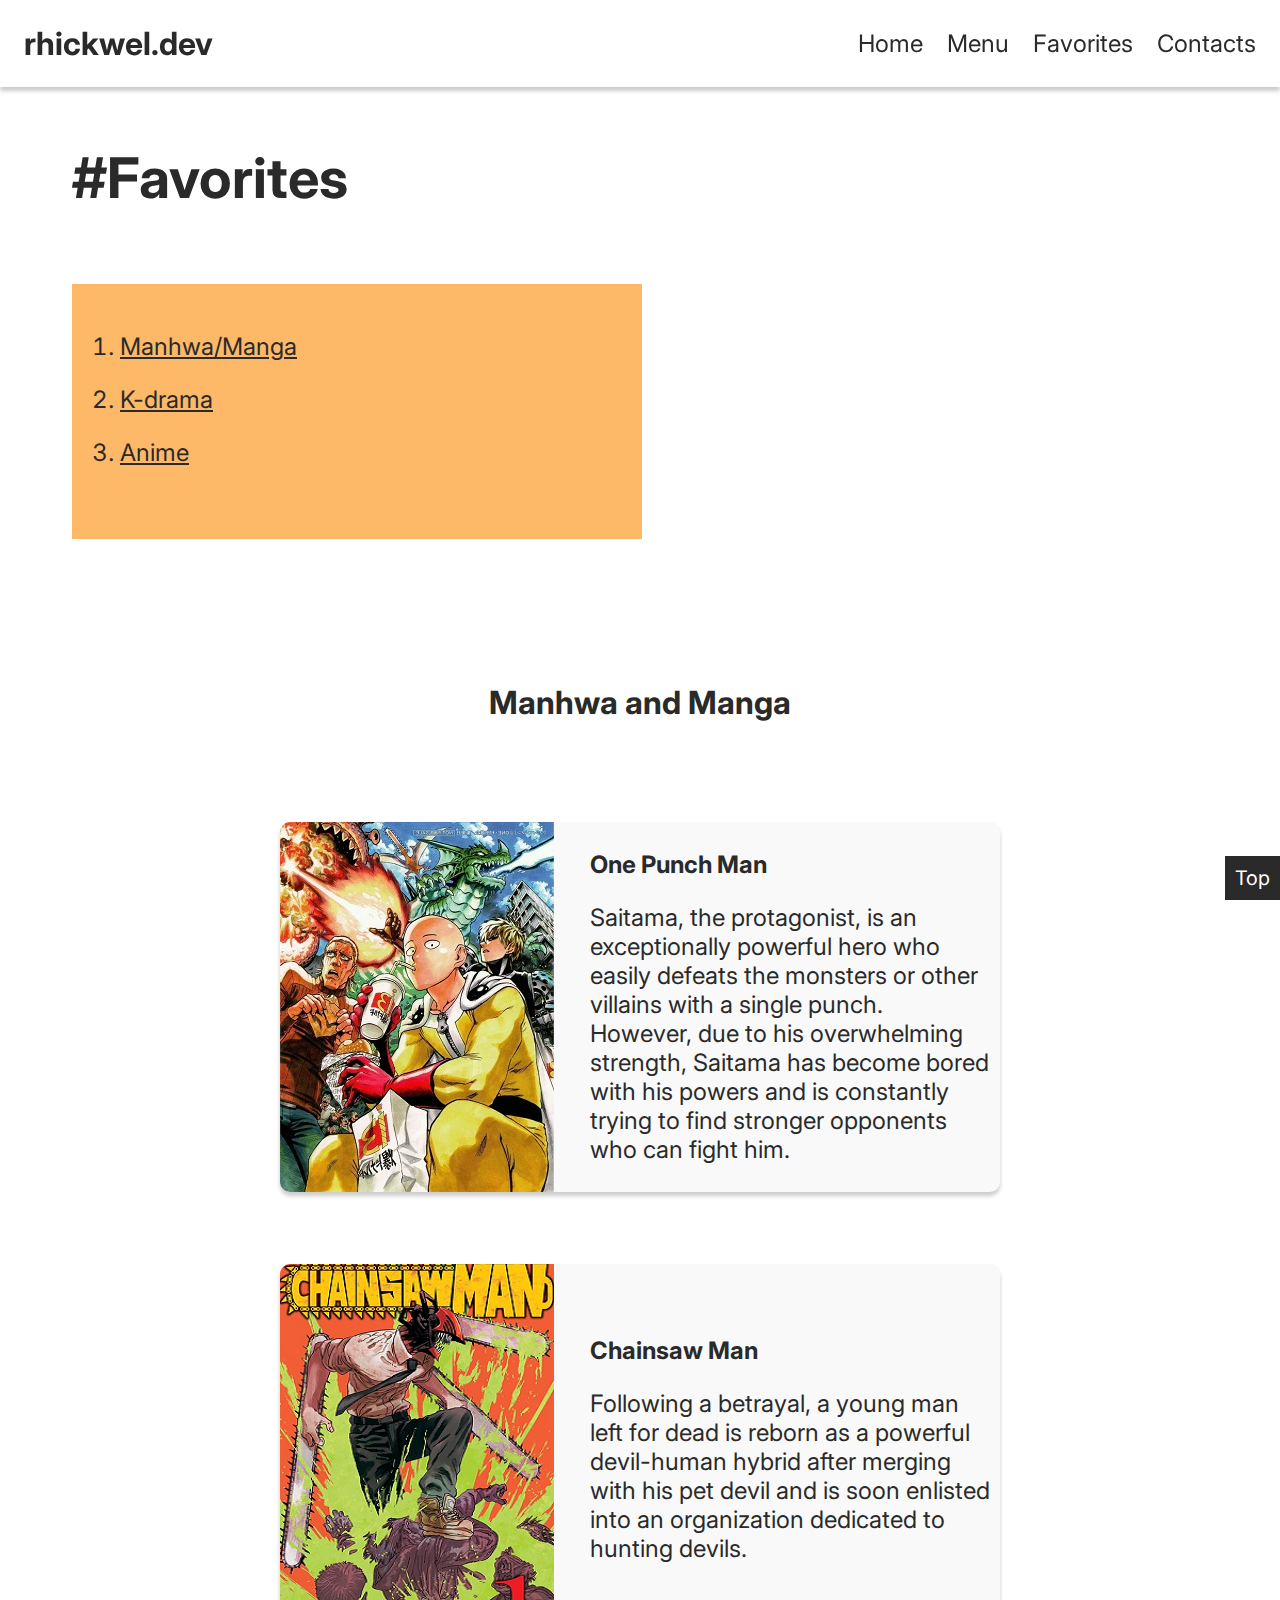
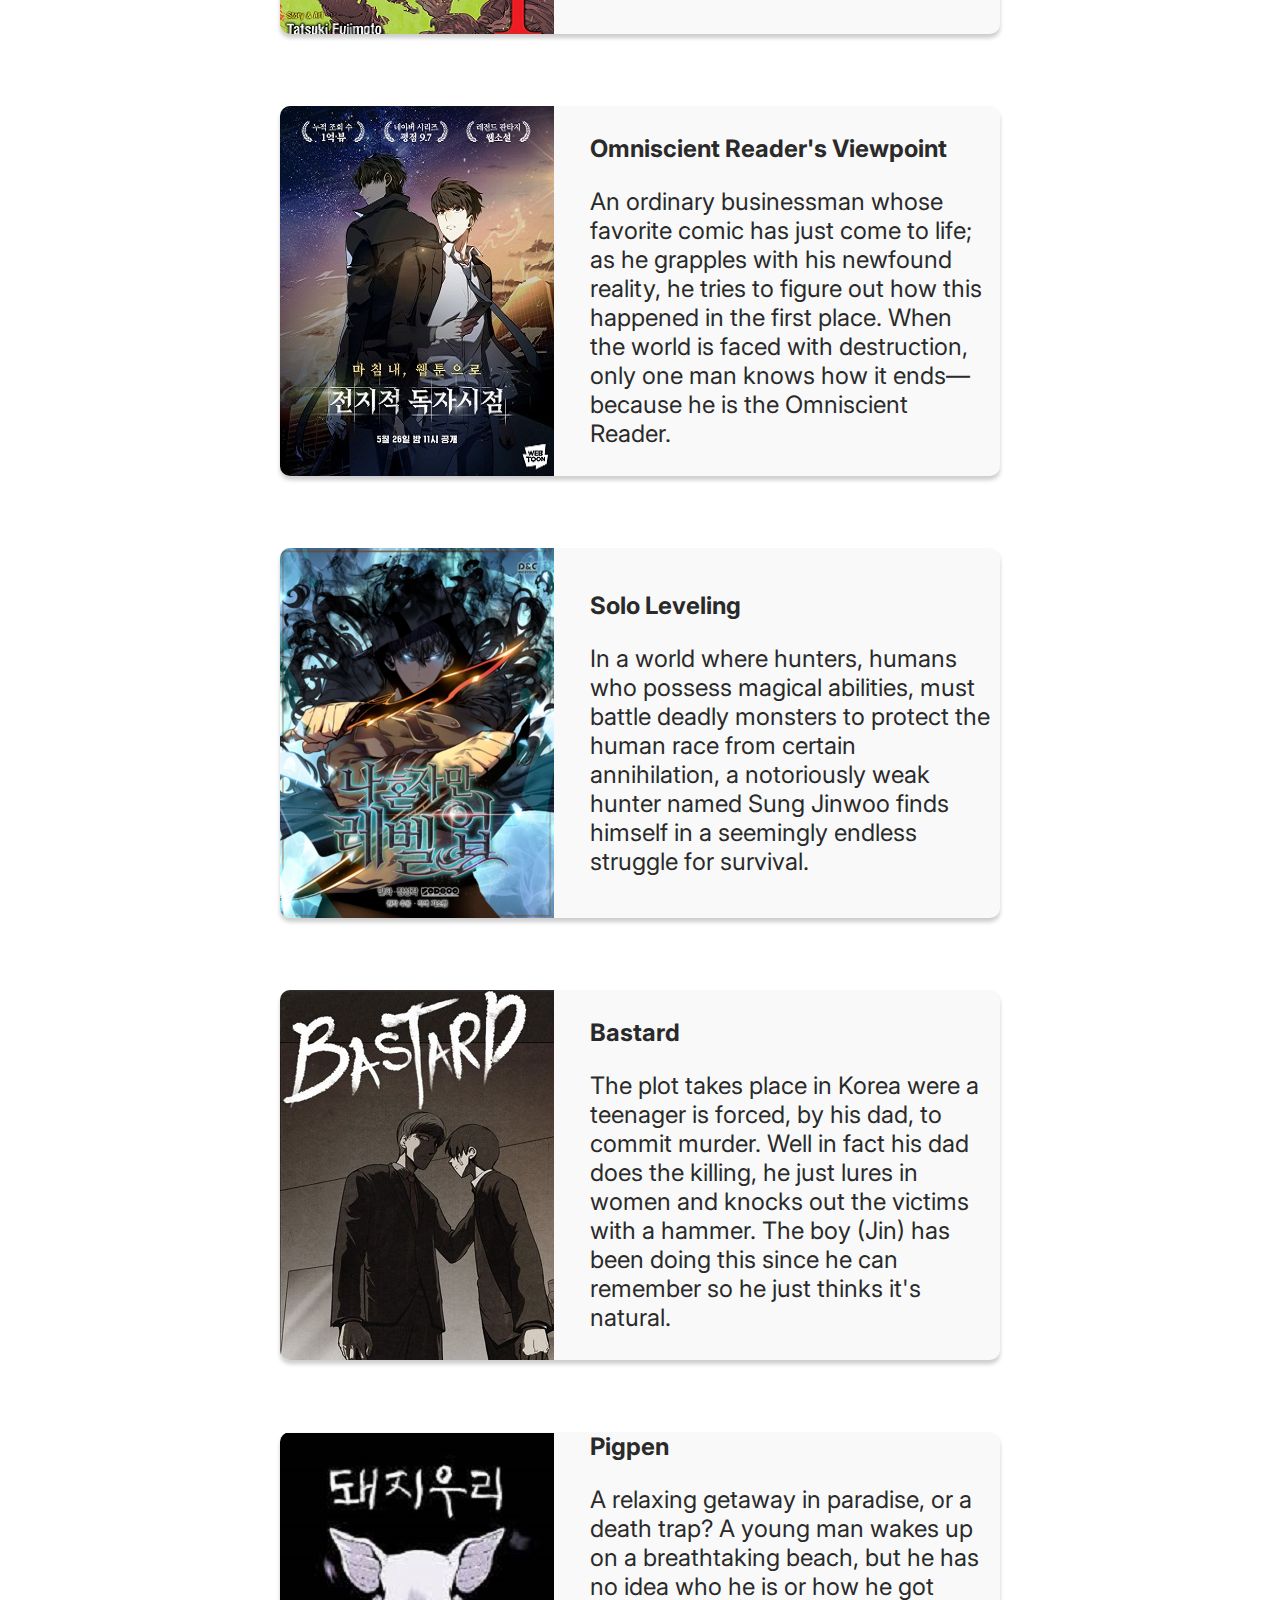
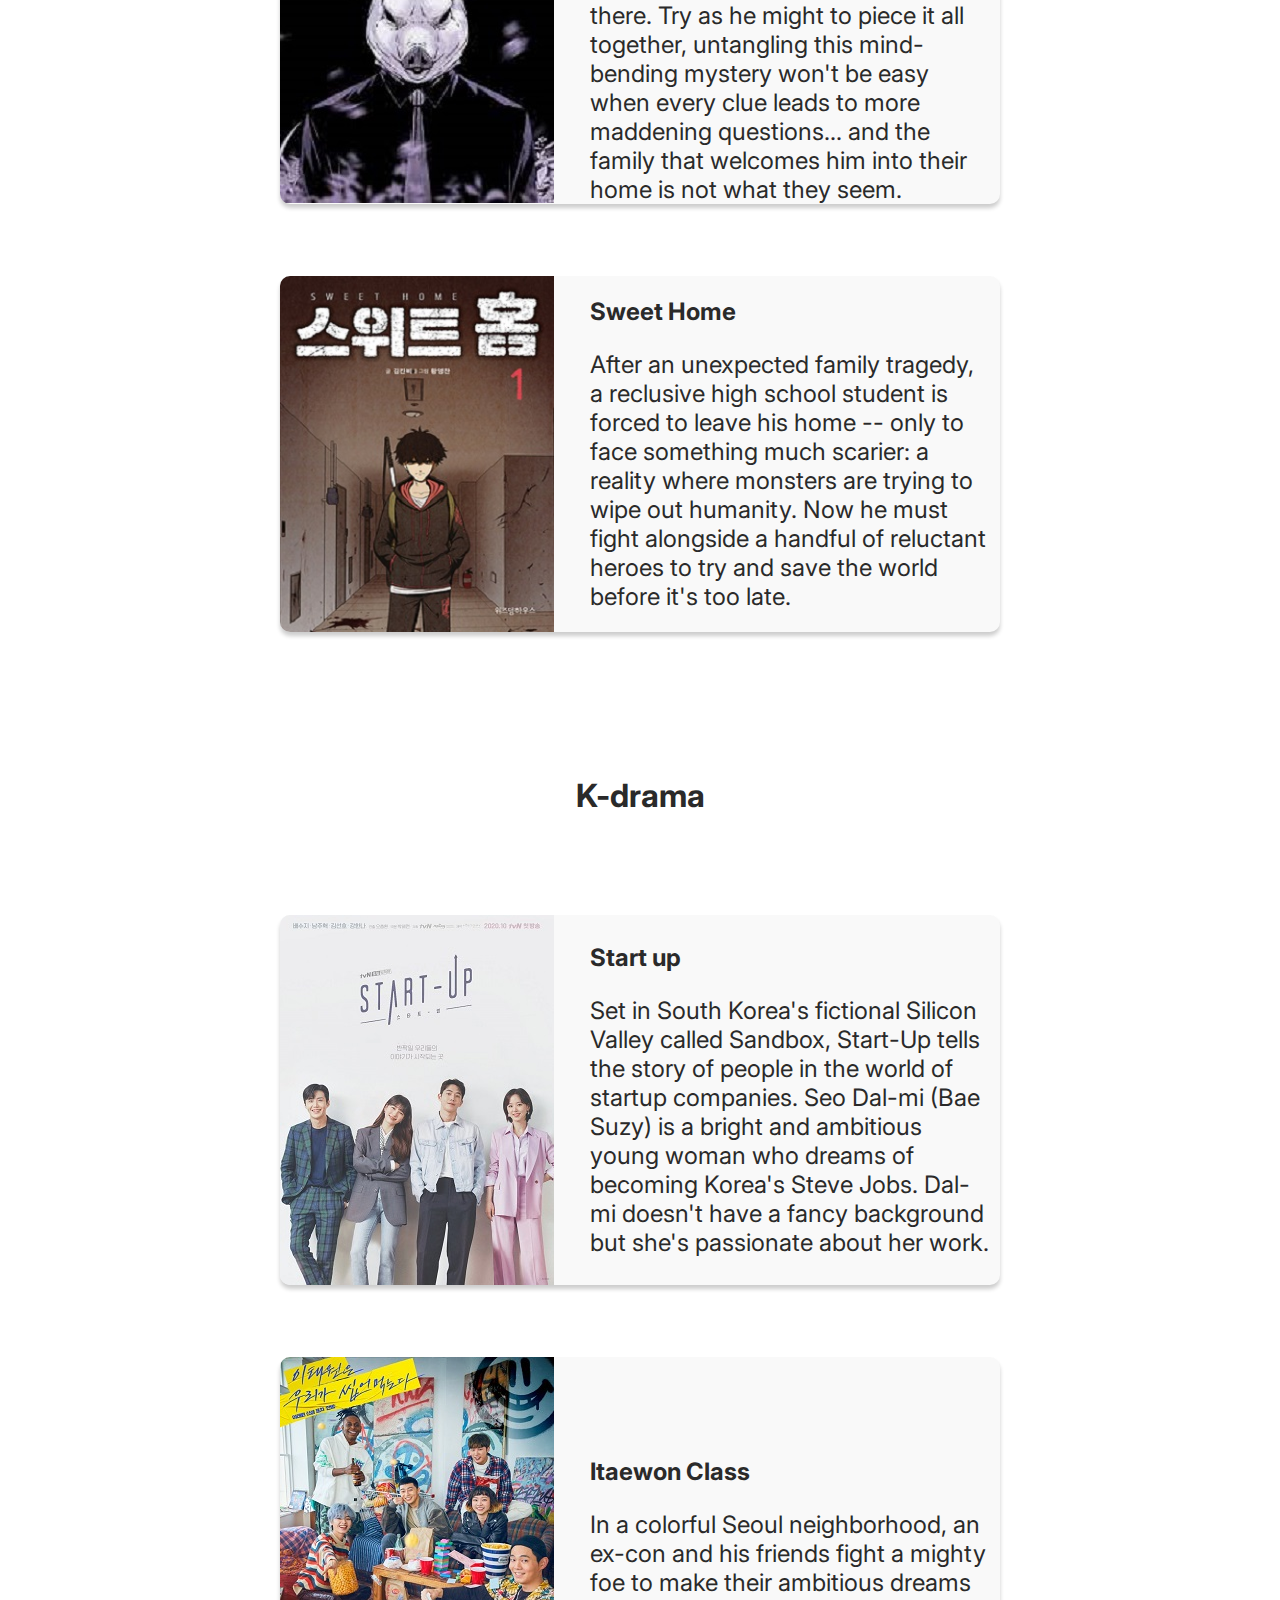
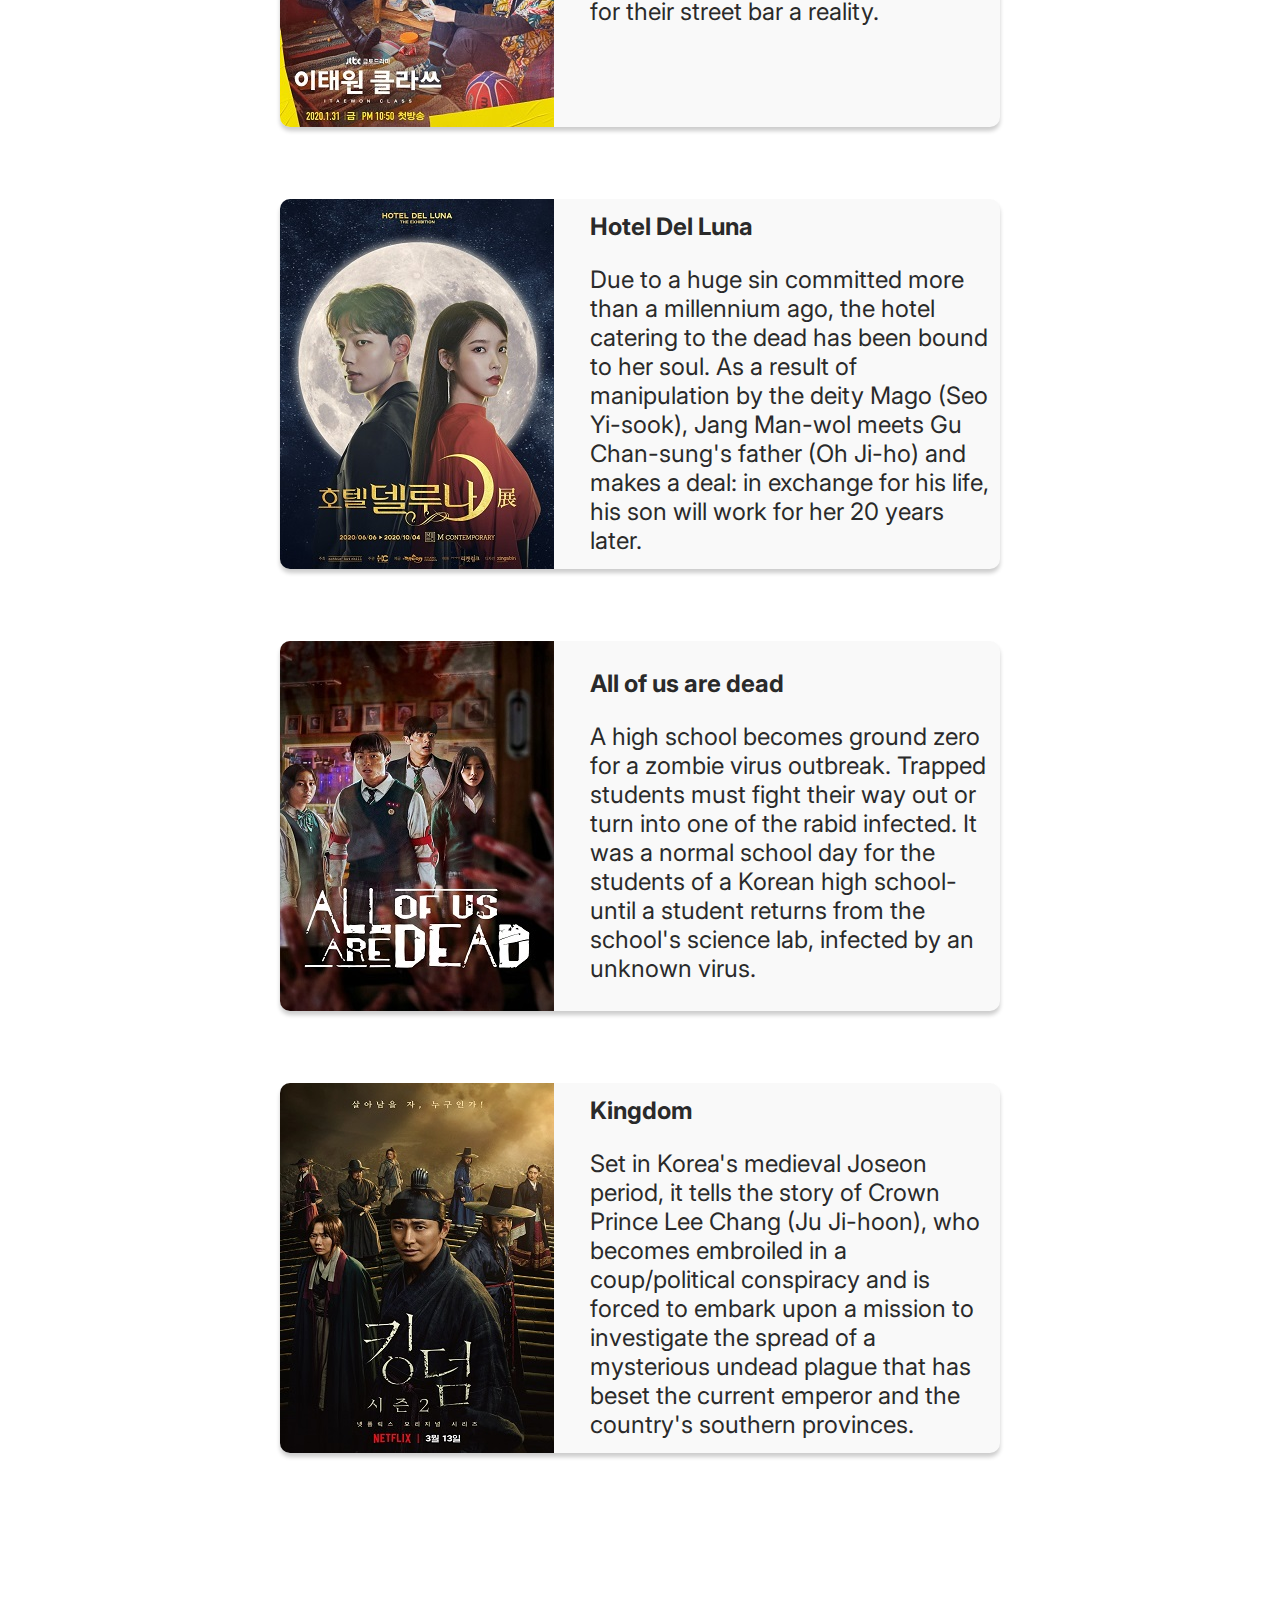
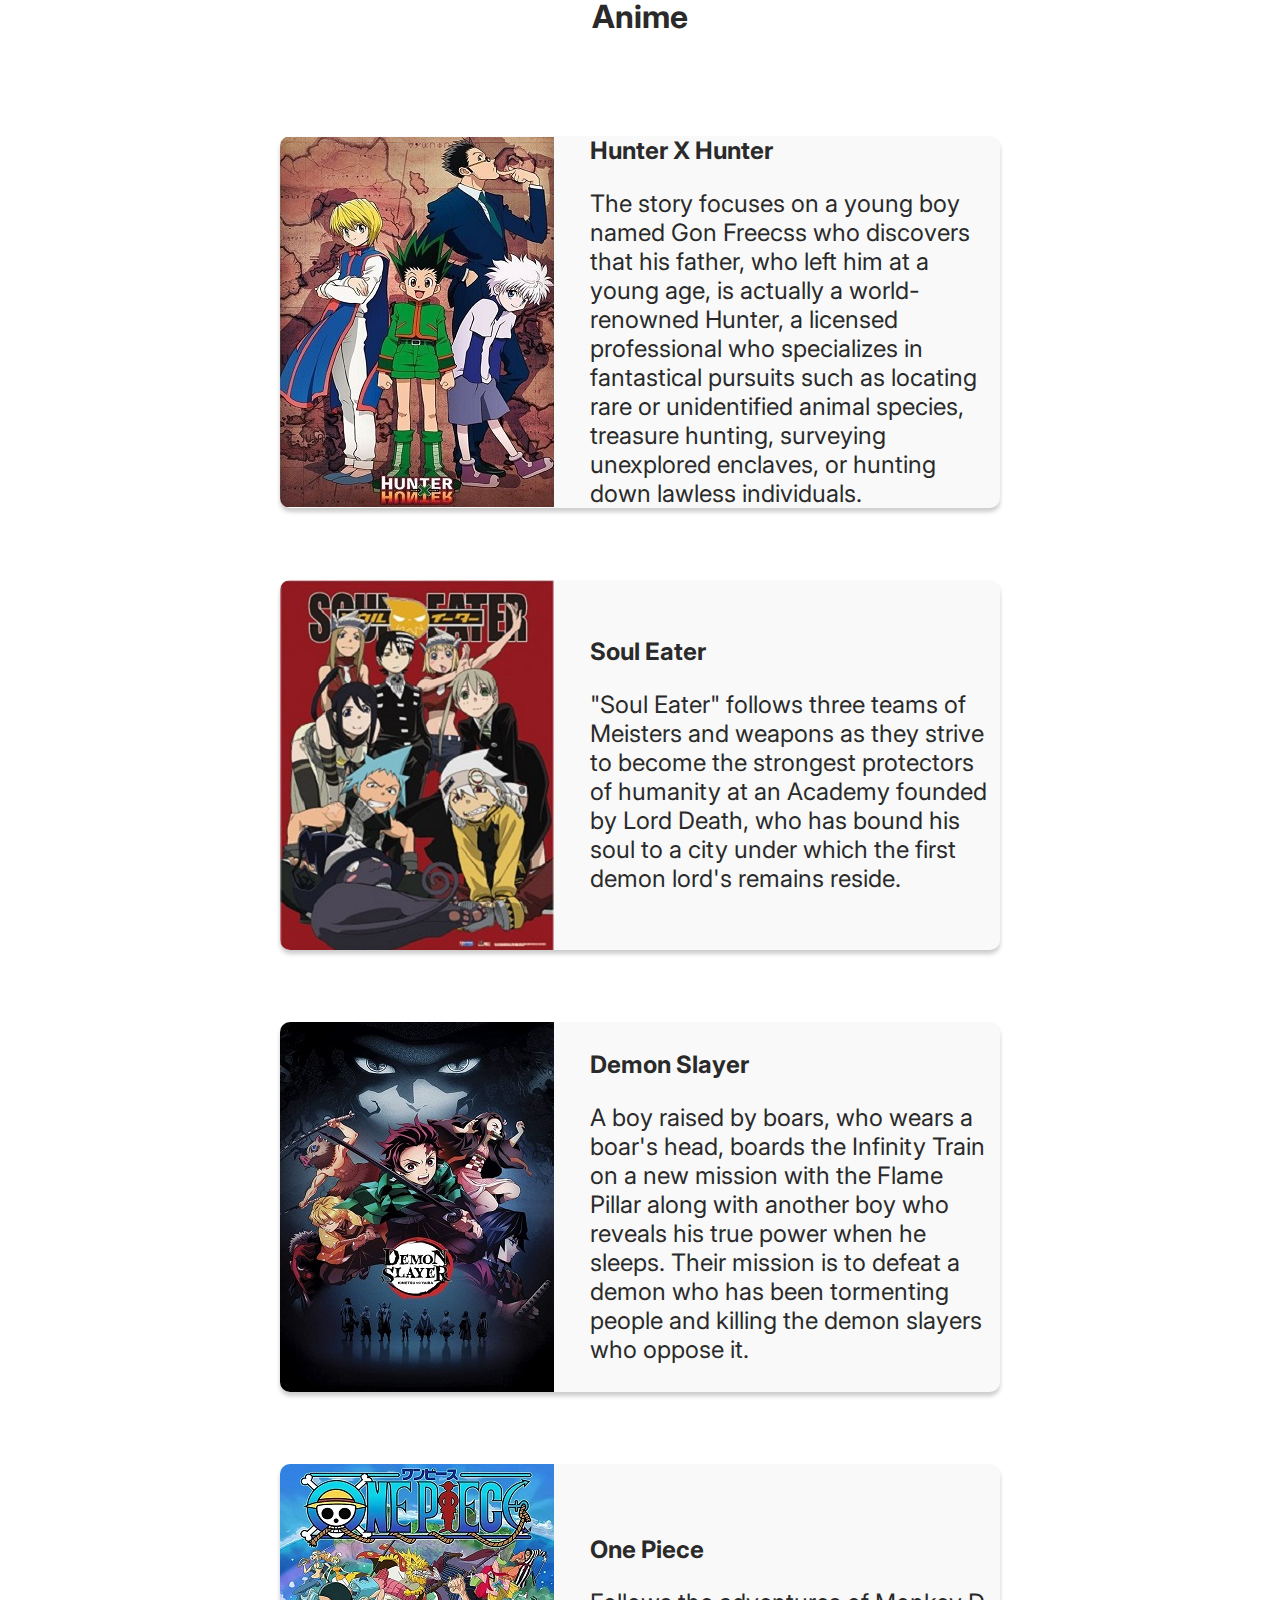
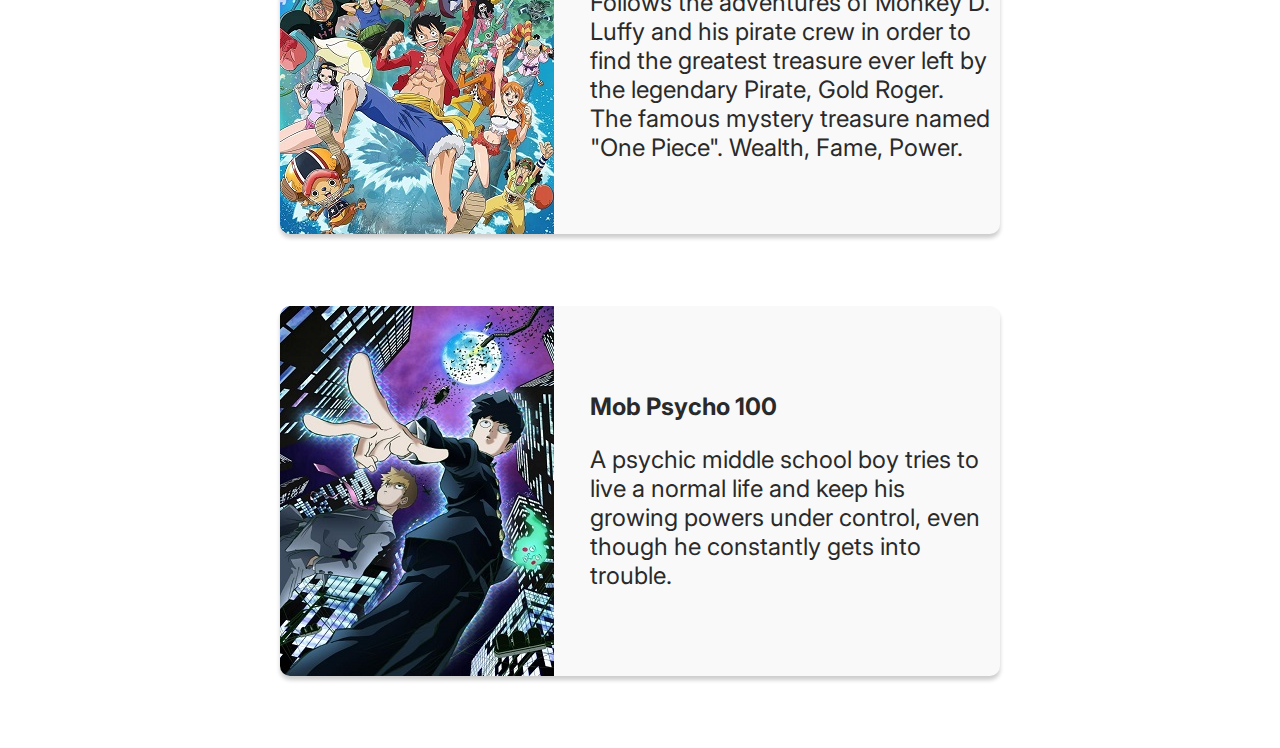
<file: favorites.html>
<!DOCTYPE html>
<html lang="en">
<head>
    <meta charset="UTF-8" />
    <meta http-equiv="X-UA-Compatible" content="IE=edge" />
    <meta name="viewport" content="width=device-width, initial-scale=1.0" />
    <meta name="author" content="rhickwel valdez" />

    <!-- favicon -->
    <link rel="stylesheet" href="./css/style.css" />

    <title>rhickwel.dev - favorites</title>
</head>
<body>
    <nav>
        <a href="./index.html" class="logo">rhickwel.dev</a>

        <ul class="nav-links">
            <li><a href="./index.html">Home</a></li>
            <li class="dropdown">
                <a href="#" class="dropdown-btn">Menu</a>
                <ul class="dropdown-content">
                    <li><a href="./index.html#goto-about-section">About Me</a></li>
                    <li><a href="./index.html#goto-hobbies-section">Hobbies</a></li>
                    <li><a href="./index.html#goto-skills-section">Skills</a></li>
                </ul>
            </li>
            <li><a href="./favorites.html">Favorites</a></li>
            <li><a href="./index.html#goto-contacts-section">Contacts</a></li>
        </ul>
    </nav>
    
    <main id="toTop">
        <section class="favorites-header">
            <h1>#Favorites</h1>
            <ol class="favorites-links">
                <li><a href="#toManhwaManga">Manhwa/Manga</a></li>
                <li><a href="#toKdrama">K-drama</a></li>
                <li><a href="#toAnime">Anime</a></li>
            </ol>
        </section>

        <!-- manhwa and manga -->
        <section class="items-section" id="toManhwaManga">
            <h2>Manhwa and Manga</h2>

            <div class="items-container">
                <div class="item">
                    <img 
                        src="./img/favorites/manhwa-manga/one-punch-man-manga.jpg" 
                        alt="one punch man" 
                        class="item-img"
                    />

                    <div class="item-info">
                        <div class="item-name">One Punch Man</div>
                        <div class="item-desc">
                            Saitama, the protagonist, is an exceptionally powerful hero who easily defeats the monsters or other villains with a single punch. However, due to his overwhelming strength, Saitama has become bored with his powers and is constantly trying to find stronger opponents who can fight him.
                        </div>
                    </div>
                </div>    
                <div class="item">
                    <img 
                        src="./img/favorites/manhwa-manga/chainsaw-man-manga.png" 
                        alt="chainsaw man" 
                        class="item-img"
                    />

                    <div class="item-info">
                        <div class="item-name">Chainsaw Man</div>
                        <div class="item-desc">
                            Following a betrayal, a young man left for dead is reborn as a powerful devil-human hybrid after merging with his pet devil and is soon enlisted into an organization dedicated to hunting devils.
                        </div>
                    </div>
                </div>  
                <div class="item">
                    <img 
                        src="./img/favorites/manhwa-manga/omniscient-readers-viewpoint-manhwa.jpg" 
                        class="item-img"
                    />

                    <div class="item-info">
                        <div class="item-name">Omniscient Reader's Viewpoint</div>
                        <div class="item-desc">
                            An ordinary businessman whose favorite comic has just come to life; as he grapples with his newfound reality, he tries to figure out how this happened in the first place. When the world is faced with destruction, only one man knows how it ends—because he is the Omniscient Reader.
                        </div>
                    </div>
                </div>  
                <div class="item">
                    <img 
                        src="./img/favorites/manhwa-manga/solo-leveling-poster.png" 
                        alt="solo leveling" 
                        class="item-img"
                    />

                    <div class="item-info">
                        <div class="item-name">Solo Leveling</div>
                        <div class="item-desc">
                            In a world where hunters, humans who possess magical abilities, must battle deadly monsters to protect the human race from certain annihilation, a notoriously weak hunter named Sung Jinwoo finds himself in a seemingly endless struggle for survival.
                        </div>
                    </div>
                </div>  
                <div class="item">
                    <img 
                        src="./img/favorites/manhwa-manga/bastard-manhwa.jpg" 
                        alt="bastard" 
                        class="item-img"
                    />

                    <div class="item-info">
                        <div class="item-name">Bastard</div>
                        <div class="item-desc">
                            The plot takes place in Korea were a teenager is forced, by his dad, to commit murder. Well in fact his dad does the killing, he just lures in women and knocks out the victims with a hammer. The boy (Jin) has been doing this since he can remember so he just thinks it's natural.
                        </div>
                    </div>
                </div>  
                <div class="item">
                    <img 
                        src="./img/favorites/manhwa-manga/pigpen-manhwa.jpg" 
                        alt="pigpen" 
                        class="item-img"
                    />

                    <div class="item-info">
                        <div class="item-name">Pigpen</div>
                        <div class="item-desc">
                            A relaxing getaway in paradise, or a death trap? A young man wakes up on a breathtaking beach, but he has no idea who he is or how he got there. Try as he might to piece it all together, untangling this mind-bending mystery won't be easy when every clue leads to more maddening questions… and the family that welcomes him into their home is not what they seem.
                        </div>
                    </div>
                </div>  
                <div class="item">
                    <img 
                        src="./img/favorites/manhwa-manga/sweet-home-manhwa.jpg" 
                        alt="sweet home" 
                        class="item-img"
                    />

                    <div class="item-info">
                        <div class="item-name">Sweet Home</div>
                        <div class="item-desc">
                            After an unexpected family tragedy, a reclusive high school student is forced to leave his home -- only to face something much scarier: a reality where monsters are trying to wipe out humanity. Now he must fight alongside a handful of reluctant heroes to try and save the world before it's too late.
                        </div>
                    </div>
                </div>  
            </div>
        </section>
        <!-- kdrama -->
        <section class="items-section" id="toKdrama">
            <h2>K-drama</h2>
            <div class="items-container">
                <div class="item">
                    <img 
                        src="./img/favorites/kdrama/start-up-drama.jpg" 
                        alt="startup" 
                        class="item-img"
                    />

                    <div class="item-info">
                        <div class="item-name">Start up</div>
                        <div class="item-desc">
                            Set in South Korea's fictional Silicon Valley called Sandbox, Start-Up tells the story of people in the world of startup companies. Seo Dal-mi (Bae Suzy) is a bright and ambitious young woman who dreams of becoming Korea's Steve Jobs. Dal-mi doesn't have a fancy background but she's passionate about her work.
                        </div>
                    </div>
                </div>  
                <div class="item">
                    <img 
                        src="./img/favorites/kdrama/itaweon-class-drama.jpg" 
                        alt="itaewon class" 
                        class="item-img"
                    />

                    <div class="item-info">
                        <div class="item-name">Itaewon Class</div>
                        <div class="item-desc">
                            In a colorful Seoul neighborhood, an ex-con and his friends fight a mighty foe to make their ambitious dreams for their street bar a reality.
                        </div>
                    </div>
                </div>  
                <div class="item">
                    <img 
                        src="./img/favorites/kdrama/hotel-del-luna-drama.jpg" 
                        alt="hotel del luna" 
                        class="item-img"
                    />

                    <div class="item-info">
                        <div class="item-name">Hotel Del Luna</div>
                        <div class="item-desc">
                            Due to a huge sin committed more than a millennium ago, the hotel catering to the dead has been bound to her soul. As a result of manipulation by the deity Mago (Seo Yi-sook), Jang Man-wol meets Gu Chan-sung's father (Oh Ji-ho) and makes a deal: in exchange for his life, his son will work for her 20 years later.
                        </div>
                    </div>
                </div>  
                <div class="item">
                    <img 
                        src="./img/favorites/kdrama/all-of-us-are-dead-drama.jpg" 
                        class="item-img"
                    />

                    <div class="item-info">
                        <div class="item-name">All of us are dead</div>
                        <div class="item-desc">
                            A high school becomes ground zero for a zombie virus outbreak. Trapped students must fight their way out or turn into one of the rabid infected. It was a normal school day for the students of a Korean high school-until a student returns from the school's science lab, infected by an unknown virus.
                        </div>
                    </div>
                </div>  
                <div class="item">
                    <img 
                        src="./img/favorites/kdrama/kingdom-drama.jpg" 
                        alt="kingdom" 
                        class="item-img"
                    />

                    <div class="item-info">
                        <div class="item-name">Kingdom</div>
                        <div class="item-desc">
                            Set in Korea's medieval Joseon period, it tells the story of Crown Prince Lee Chang (Ju Ji-hoon), who becomes embroiled in a coup/political conspiracy and is forced to embark upon a mission to investigate the spread of a mysterious undead plague that has beset the current emperor and the country's southern provinces.
                        </div>
                    </div>
                </div>  
            </div>
        </section>
            <!-- anime -->
        <section class="items-section" id="toAnime">
            <h2>Anime</h2>
            <div class="items-container">
                <div class="item">
                    <img 
                        src="./img/favorites/anime/hunter-x-hunter-anime.jpg" 
                        alt="hunter x hunter" 
                        class="item-img"
                    />

                    <div class="item-info">
                        <div class="item-name">Hunter X Hunter</div>
                        <div class="item-desc">
                            The story focuses on a young boy named Gon Freecss who discovers that his father, who left him at a young age, is actually a world-renowned Hunter, a licensed professional who specializes in fantastical pursuits such as locating rare or unidentified animal species, treasure hunting, surveying unexplored enclaves, or hunting down lawless individuals.
                        </div>
                    </div>
                </div>
                <div class="item">
                    <img 
                        src="./img/favorites/anime/soul-eater-anime.jpg" 
                        alt="soul eater" 
                        class="item-img"
                    />

                    <div class="item-info">
                        <div class="item-name">Soul Eater</div>
                        <div class="item-desc">
                            "Soul Eater" follows three teams of Meisters and weapons as they strive to become the strongest protectors of humanity at an Academy founded by Lord Death, who has bound his soul to a city under which the first demon lord's remains reside.
                        </div>
                    </div>
                </div>  
                <div class="item">
                    <img 
                        src="./img/favorites/anime/demon-slayer-anime.jpg" 
                        alt="demon slayer" 
                        class="item-img"
                    />

                    <div class="item-info">
                        <div class="item-name">Demon Slayer</div>
                        <div class="item-desc">
                            A boy raised by boars, who wears a boar's head, boards the Infinity Train on a new mission with the Flame Pillar along with another boy who reveals his true power when he sleeps. Their mission is to defeat a demon who has been tormenting people and killing the demon slayers who oppose it.
                        </div>
                    </div>
                </div>  
                <div class="item">
                    <img 
                        src="./img/favorites/anime/one-piece-anime.jpg" 
                        alt="one piece" 
                        class="item-img"
                    />

                    <div class="item-info">
                        <div class="item-name">One Piece</div>
                        <div class="item-desc">
                            Follows the adventures of Monkey D. Luffy and his pirate crew in order to find the greatest treasure ever left by the legendary Pirate, Gold Roger. The famous mystery treasure named "One Piece". Wealth, Fame, Power.
                        </div>
                    </div>
                </div>  
                <div class="item">
                    <img 
                        src="./img/favorites/anime/mob-psycho-100-anime.jpg" 
                        alt="mob psycho 100" 
                        class="item-img"
                    />

                    <div class="item-info">
                        <div class="item-name">Mob Psycho 100</div>
                        <div class="item-desc">
                            A psychic middle school boy tries to live a normal life and keep his growing powers under control, even though he constantly gets into trouble.
                        </div>
                    </div>
                </div>  
            </div>
        </section>
        <a href="#toTop" class="toTop">Top</a>
    </main>

    <script src="./js/script.js"></script>
</body>
</html>
</file>
<file: css/style.css>
@import url('https://fonts.googleapis.com/css2?family=Inter&display=swap');

:root{
    --color1: #000000;
    --color2: #2A2A2A;
    --color3: #FFFFFF;
    --color4: #F9F9F9;
    --color5: #FDB868;
    
    
}

/* TO DEFAULT */
html{scroll-behavior: smooth;}

*{
    box-sizing: border-box;
    padding: 0;
    margin: 0;
}

body{
    font-family: 'Inter', Arial, sans-serif;
    font-size: 1.5rem;

    color: var(--color2);
}

h1{
    font-size: 3.5rem;
    font-weight: bold;
    margin-bottom: .5em;
}

h2{
    margin-bottom: .5em;
    font-size: 2rem;
    font-weight: bold;
}

h3{
    margin-bottom: .5em;
    font-size: 1.5rem;
}

p{
    line-height: 1.5em;
}

img, svg, picture, video{
    display: block;
    max-width: 100%;
    object-fit: contain;
}

a{
    cursor: pointer;
    display: inline-block;
    text-decoration: none;
    color: inherit;
}

ul{list-style-type: none;}

input, textarea{
    display: block;
    width: 100%;
    font: inherit;
    padding: .5em;
    background-color: var(--color4);
    border: none;
    border-bottom: 3px solid var(--color2);
    margin-top:.5em;
}

/* ****** */
/* LAYOUT */
/* ****** */

/* navbar */
nav{
    position: fixed;
    top: 0;
    left: 0;
    right: 0;
    z-index: 999;
    display: flex;
    justify-content: space-between;
    align-items: center;
    box-shadow: 0px 4px 4px 0px rgba(0, 0, 0, 0.199);
    background-color: var(--color3);
    padding: 1em;
}

.logo{
    font-size: 2rem;
    font-weight: bold;
}

.nav-links{
    display: flex;
    gap: 1em;
}

.dropdown{
    position: relative;
    display: inline-block;
}

.dropdown-content a{
    width: 100%;
    background-color: var(--color3);
    padding: 1em;
    transition: 0.2s ease-in;
}
.dropdown-content a:hover{background-color: var(--color4);}

.dropdown-content{
    display: none;
  position: absolute;
  background-color: var(--color3);
  min-width: 160px;
  box-shadow: 0px 4px 4px 0px rgba(0,0,0,0.2);
  z-index: 1;
}

.dropdown:hover .dropdown-content {
    display: block;
  }

/* hero-section */
.hero-section{
    position: relative;
    display: flex;
    flex-direction: column;
    justify-content: center;
    align-items: center;
    min-height: 100vh;
    background-color: var(--color4);
}

.hero-grid{
    display: grid;
    grid-template-columns: 30.5em 20.125em;
    justify-items: center;
    align-items: center;
    /* gap: 1.25em; */
}

.social-media-links{
    position: absolute;
    left: 0;
    bottom: 0;
    display: flex;
    align-items: center;
    gap: 0.625em;
    margin-bottom: 1.5em;
    margin-left: 1.5em;
}


#follow-me{
    border-right: 3px solid var(--color2);
    padding-right: 0.625em;
    font-size: 1.25rem;
    font-weight: bold;
}

.social-media-icon{
    width: 35px;
    transition: 0.2s ease-in;
}

.social-media-links li.show1:nth-of-type(2){transition-delay: 0.5s;}
.social-media-links li.show1:nth-of-type(3){transition-delay: 1s;}
.social-media-links li.show1:nth-of-type(4){transition-delay: 1.5s;}
.social-media-links li.show1:nth-of-type(5){transition-delay: 2s;}

.social-media-icon:hover{transform: translateY(-5px);}

/* about section */
.about-section{
    display: flex;
    justify-content: center;
    align-items: center;
    min-height: 100vh;
    background-color: var(--color3);
    scroll-margin-top: 3em;
}

.hidden1{
    opacity: 0;
    /* filter: blur(5px); */
    transform: translateX(-100%);
}

.about-section.show1{
    transition: all 2s ease !important;
}

.show1{
    transition: all 1s ease; 
    opacity: 1;
    /* filter: blur(0); */
    transform: translateX(0);
}

.about-grid{
    display: grid;
    grid-template-columns: 15em 20em;
    gap: 3em;
    align-items: center;
}

.slideshow-container{
    max-width: 18em;
}

/* Slideshow container */
.slideshow-img-container {
    max-width: 18em;
    position: relative;
    margin: auto;
  }
  
  /* Hide the images by default */
  .mySlides {
    display: none;
  }
  
  /* Next & previous buttons */
  .prev, .next {
    cursor: pointer;
    position: absolute;
    top: 50%;
    width: auto;
    margin-top: -22px;
    padding: 16px;
    color: white;
    font-weight: bold;
    font-size: 18px;
    transition: 0.6s ease;
    border-radius: 0 3px 3px 0;
    user-select: none;
  }
  
  /* Position the "next button" to the right */
  .next {
    right: 0;
    border-radius: 3px 0 0 3px;
  }
  
  /* On hover, add a black background color with a little bit see-through */
  .prev:hover, .next:hover {
    background-color: rgba(0,0,0,0.8);
  }
  
  /* Number text (1/3 etc) */
  .numbertext {
    color: #f2f2f2;
    font-size: 12px;
    padding: 8px 12px;
    position: absolute;
    top: 0;
  }
  
  /* The dots/bullets/indicators */
  .dot {
    cursor: pointer;
    height: 15px;
    width: 15px;
    margin: 0 2px;
    background-color: var(--color1);
    opacity: .6;
    border-radius: 50%;
    display: inline-block;
    transition: background-color 0.6s ease;
  }
  
  .active, .dot:hover {
    background-color: var(--color1);
    opacity: 100;
  }
  
  /* Fading animation */
  .fade {
    animation-name: fade;
    animation-duration: 1.5s;
  }
  
  @keyframes fade {
    from {opacity: .4}
    to {opacity: 1}
  }

  #lorma-colleges-link{
    color: #076E59;
    text-decoration: underline;
    transition: 0.2s ease-in;
  }

  #lorma-colleges-link:hover{
    color: var(--color5);
  }

  #favorites-link{
    background-color: var(--color2);
    color: var(--color3);
    padding: .5em 1.5em;
    margin-top: 1.5em;
    transition: 0.2s ease-in;
  }
  
  #favorites-link:hover{
    background-color: var(--color3);
    color: var(--color2);
    text-decoration: underline;
  }


/* hobbies section */
.hobbies-section{
    display: flex;
    flex-direction: column;
    justify-content: center;
    align-items: center;
    background-color: var(--color2);
    padding: 5em;
    scroll-margin-top: 3em;
}

.hobbies-grid{
    display: grid;
    grid-template-columns: repeat(3, 390px);
    justify-content: center;
    align-items: baseline;
    gap: 2em;
    text-align: center;
}

.hobby{position: relative;}

.hobby-icon{
    position: absolute;
    top: -30px;
    left: 50%;
    transform: translateX(-50%);
    display: flex;
    flex-direction: column;
    justify-content: center;
    align-items: center;
    width: 70px;
    height: 70px;
    background-color: var(--color3);
    border-radius: 100%;
    box-shadow: 0px 2px 4px 0 rgba(0, 0, 0, 0.452);
    /* padding: 1em; */
}

.hobby-info{
    background-color: var(--color3);
    border-radius: 1em;
    padding: 4em 1em 1em 1em;
}

.hobby-header{
    font-weight: bold;
    margin-bottom: .5em;
}

/* skills section */
.skills-section{
    display: flex;
    align-items: center;
    justify-content: space-evenly;
    background-color: var(--color3);
    padding: 2em;
    scroll-margin-top: 3em;

}

.skill-card{
    display: flex;
    flex-direction: column;
    justify-content: center;
    gap: 1.5em;
    height: 360px;
    width: 600px;
    background-color: var(--color4);
    box-shadow: 0px 4px 4px 0px rgba(0, 0, 0, 0.199);
    border-radius: 1em;
    padding: 1.5em;
}

.skill{
    display: grid;
    grid-template-columns: 70px 400px 60px;
    justify-content: center;
    color: gray;
    gap: .5em;
}

.slot{
    position: relative;
    z-index: 0;
    width: 100%;
    background-color: #fdb76881;
    border-radius: 2em;
    overflow: hidden;
}

.percent{
    position: absolute;
    z-index: 9999;
    height: 100%;
    background-color: var(--color5);
    border-radius: 2em;
}

/* #html-percentage{width: 90%;} */
/* #css-percentage{width: 85%;} */
/* #js-percentage{width: 30%;} */
/* #java-percentage{width: 60%;} */

.percent{
    width: 0%;
}

#html-percentage.show3{
    transition: all 2s ease;
    width: 90%;
}

#css-percentage.show3{
    transition: all 2s ease;
    width: 85%;
}

#js-percentage.show3{
    transition: all 2s ease;
    width: 30%;
}

#java-percentage.show3{
    transition: all 2s ease;
    width: 60%;
}

.sphere{
    color: var(--color1);
  }

/* contacts section */
.contacts-section{
    display: flex;
    flex-direction: column;
    justify-content: center;
    align-items: center;
    /* min-height: 100vh; */
    background-color: var(--color4);
    padding: 1em;
    scroll-margin-top: 3em;

}

.contacts-flex{
    display: flex;
    width: 900px; 
    justify-content: space-between;
    border: 3px solid var(--color2);
    padding: .5em 1.5em;
}

#submit{
    border: 1px solid var(--color2);
    background-color: var(--color2);
    border-radius: 2em;
    color: var(--color3);
    margin-top: 1.5em;
    transition: 0.2s ease-in;
}

#submit:hover{
    background-color: var(--color4);
    color: var(--color2);
    text-decoration: underline;
    border: 1px solid var(--color2);
}

.contact-info{
    display: flex;
    flex-direction: column;
    justify-content: space-evenly;
}

.contacts-social-media{
    display: flex;
    align-items: center;
    gap: 1em;
}

/* favorites */
.favorites-header{
    margin-top: 3em;
    padding: 3em;
}

.favorites-links{
    max-width: 23.75em;
    background-color: var(--color5);
    padding: 2em;
    margin-top: 3em;
}

.favorites-links li{
    list-style-type: decimal;
    margin-bottom: 1em;
    font-size: 1.5rem;
}

.favorites-links a{text-decoration: underline;}

.items-container{
    display: flex;
    flex-direction: column;
    align-items: center;
    justify-content: center;
    gap: 3em;
    margin-top: 2em;
}

.items-section{
    display: flex;
    flex-direction: column;
    align-items: center;
    gap: 1.5em;
    padding: 3em;
    scroll-margin-top: 3.5em;
}

.item{
    display: grid;
    grid-template-columns: 274px 400px;
    gap: 1.5em;
    align-items: center;
    width: 720px;
    background-color: var(--color4);
    box-shadow: 0px 4px 4px 0px rgba(0, 0, 0, 0.199);
    border-radius: 10px;
    overflow: hidden;
}

.item-name{
    font-weight: bold;
    margin-bottom: 1em;
}

.toTop{
    position: fixed;
    bottom: 0;
    right: 0;
    background-color: var(--color2);
    padding: .5em;
    font-size: 1.25rem;
    color: var(--color3);
}

.hidden2{
    opacity: 0;
}

.show2{
    opacity: 1;
    transition: all 1s;
}
</file>
